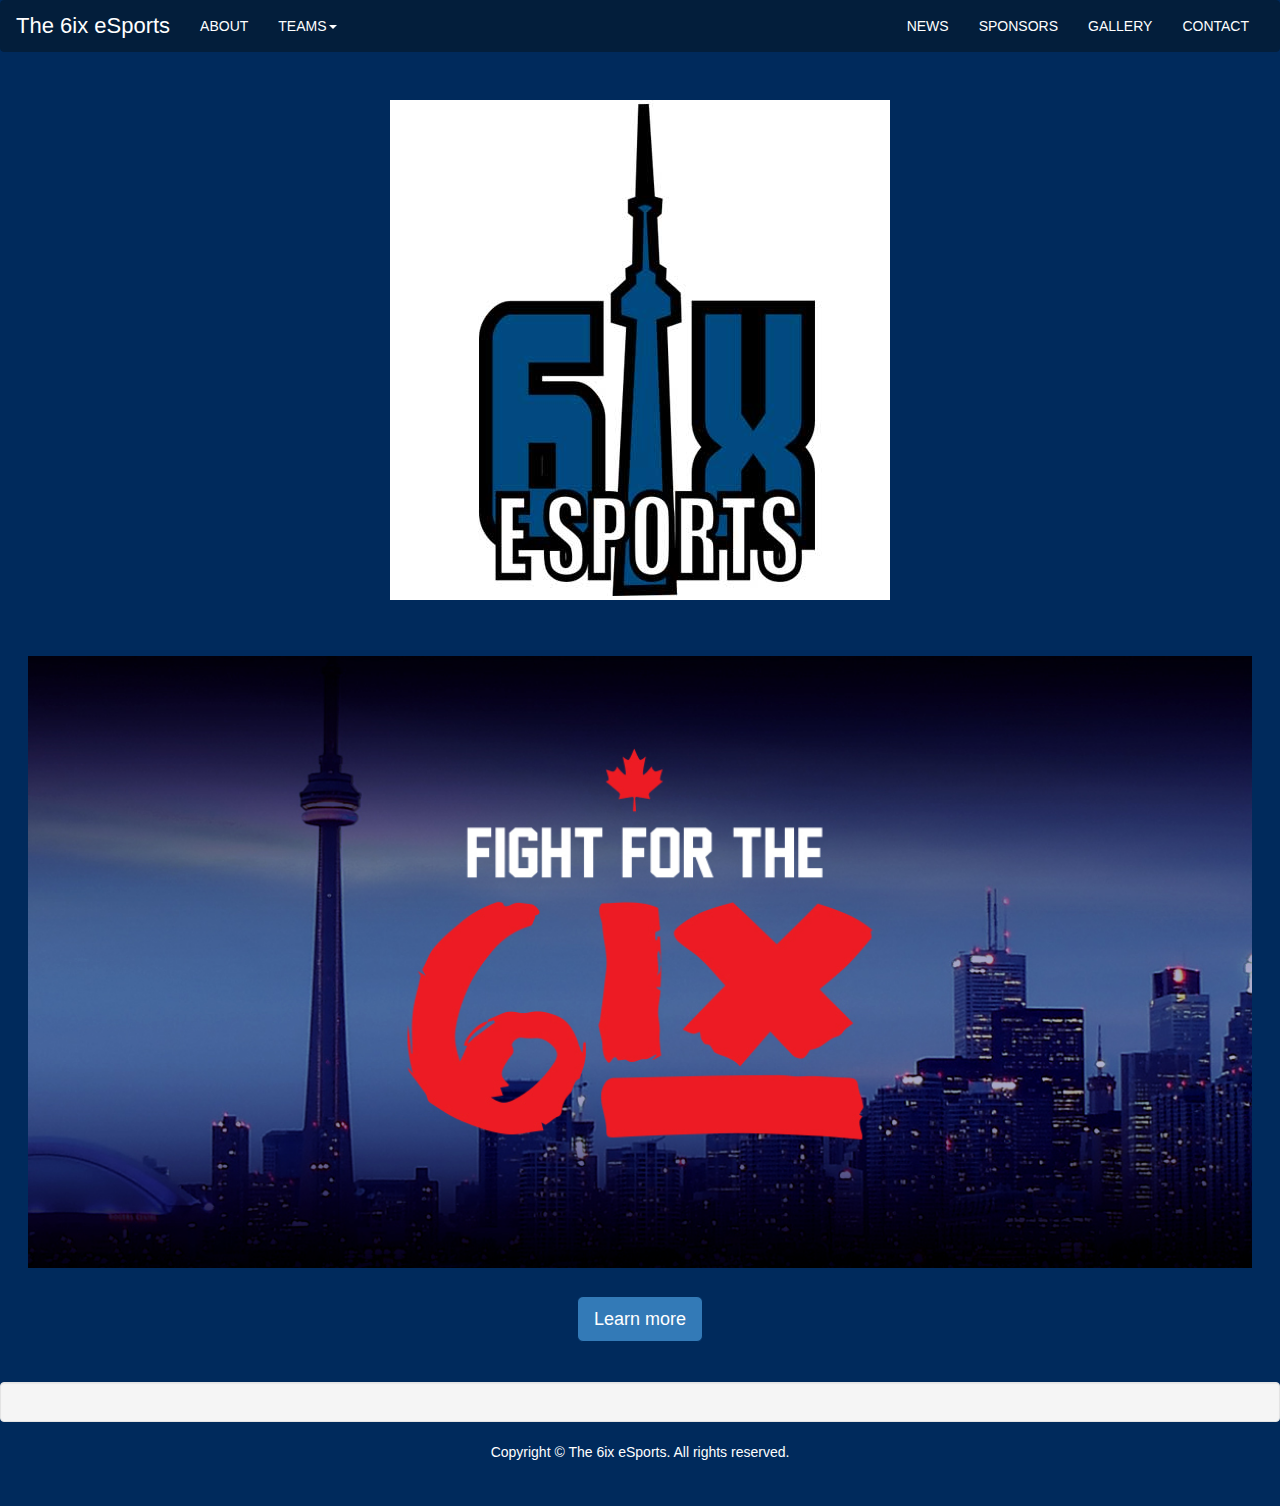
<file: index.html>
<!DOCTYPE html>
<html lang="en">
<head>
<meta charset="utf-8">
<meta http-equiv="X-UA-Compatible" content="IE=edge">
<meta name="viewport" content="width=device-width, initial-scale=1">
<title>Home-The 6ix eSports</title>

<!-- Bootstrap -->
<link rel="stylesheet" href="css/bootstrap.css">
<link rel="stylesheet" href="css/custom.css">
</head>
<body>
<nav class="navbar navbar-default">
  <div class="container-fluid"> 
    <!-- Brand and toggle get grouped for better mobile display -->
    <div class="navbar-header">
      <button type="button" class="navbar-toggle collapsed" data-toggle="collapse" data-target="#bs-example-navbar-collapse-1" aria-expanded="false"> <span class="sr-only">Toggle navigation</span> <span class="icon-bar"></span> <span class="icon-bar"></span> <span class="icon-bar"></span> </button>
      <a class="navbar-brand" href="index.html">The 6ix eSports</a> </div>
    
    <!-- Collect the nav links, forms, and other content for toggling -->
    <div class="collapse navbar-collapse" id="bs-example-navbar-collapse-1">
      <ul class="nav navbar-nav">
        <li><a href="about.html">About <span class="sr-only">(current)</span></a> </li>
        <li class="dropdown"><a class="dropdown-toggle" data-toggle="dropdown" href="teams.html">Teams<span class="caret"></span></a>
		<ul class="dropdown-menu">	
          <li><a href="leagueoflegendsteam.html">League of Legends</a></li>
          <li><a href="overwatchteam.html">Overwatch</a></li>
          <li><a href="dota2team.html">Dota 2</a></li>
        </ul>
      	</li>
      </ul>
      <ul class="nav navbar-nav navbar-right">
		<li><a href="news.html">News</a> </li>
        <li><a href="sponsors.html">Sponsors</a> </li>
		<li><a href="gallery.html">Gallery</a> </li>
		<li><a href="contact.html">Contact</a> </li>	
      </ul>
    </div>
    <!-- /.navbar-collapse --> 
  </div>
  <!-- /.container-fluid --> 
</nav>
<img src="images/6esports.jpg" alt="6ix logo" id="6ixlogo" class="center-block">
<img src="images/image-8a5f68d6212814266323861ff49af472.jpg" alt="fight for the 6ix" id="fight6ix" class="center-block">
<p class="text-center"><a class="btn btn-primary btn-lg" href="about.html" role="button">Learn more</a> </p>
<p>&nbsp;</p>

<!-- REFERENCES -->	
<p hidden><cite>https://smash.gg/tournament/fight-for-the-6ix-dominance-1/details</cite></p>
<p hidden><cite>http://organizedgaming.co/live-the-dream/</cite></p>
	
<div class="well"> </div>
<!-- FOOTER -->
<footer class="text-center">
  <div class="container">
    <div class="row">
      <div class="col-xs-12">
        <p>Copyright © The 6ix eSports. All rights reserved.</p>
      </div>
    </div>
  </div>
</footer>
<!-- / FOOTER --> 
<!-- jQuery (necessary for Bootstrap's JavaScript plugins) --> 
<script src="js/jquery-1.11.3.min.js"></script> 
<!-- Include all compiled plugins (below), or include individual files as needed --> 
<script src="js/bootstrap.js"></script>
</body>
</html>
</file>
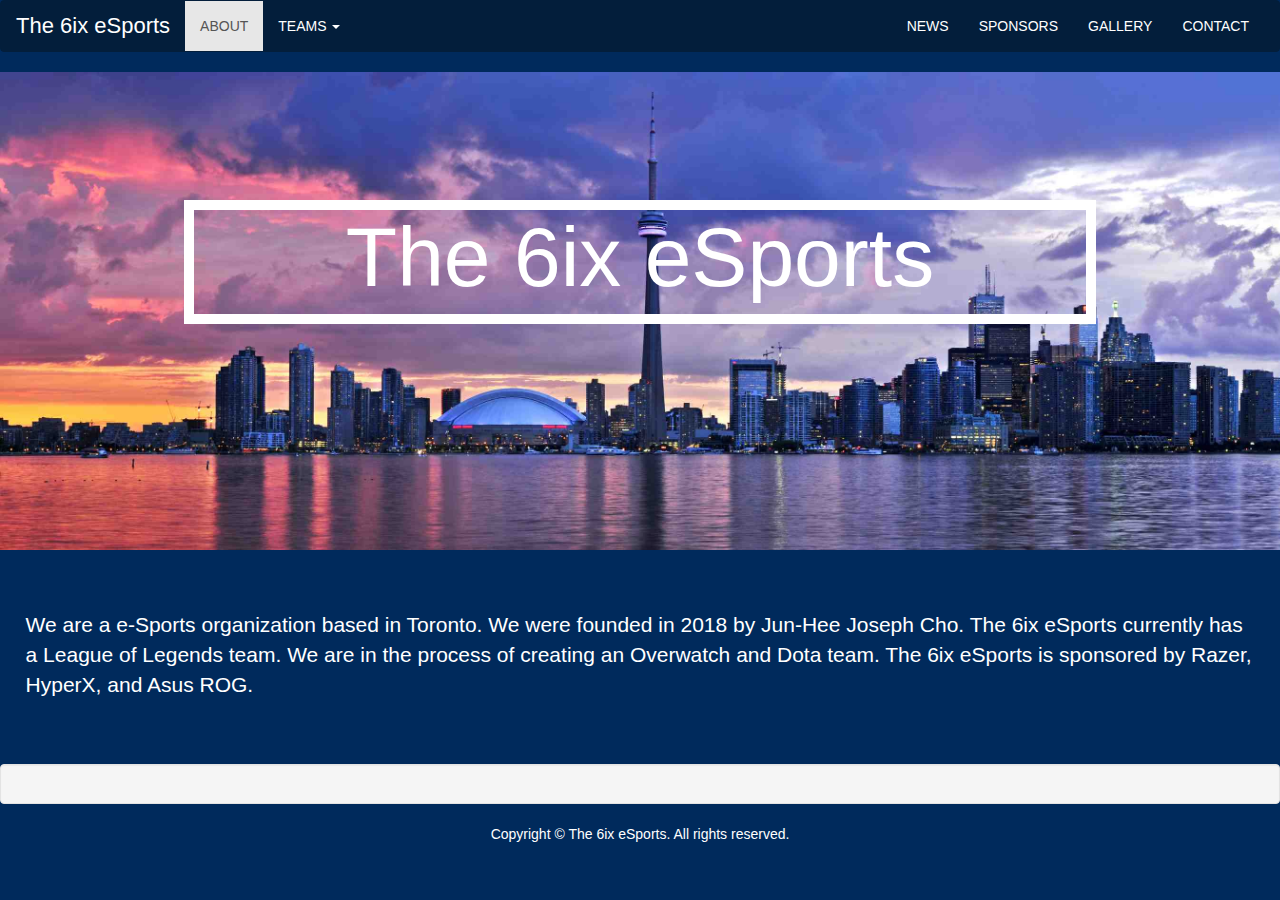
<file: about.html>
<!DOCTYPE html>
<html lang="en">

<head>
  <meta charset="utf-8">
  <meta http-equiv="X-UA-Compatible" content="IE=edge">
  <meta name="viewport" content="width=device-width, initial-scale=1">
  <title id="abouttitle">About-The 6ix Esports</title>

  <!-- Bootstrap -->
  <link rel="stylesheet" href="css/bootstrap.css">
  <link rel="stylesheet" href="css/custom.css">
  <!-- HTML5 shim and Respond.js for IE8 support of HTML5 elements and media queries -->
  <!-- WARNING: Respond.js doesn't work if you view the page via file:// -->
  <!--[if lt IE 9]>
      <script src="https://oss.maxcdn.com/html5shiv/3.7.2/html5shiv.min.js"></script>
      <script src="https://oss.maxcdn.com/respond/1.4.2/respond.min.js"></script>
    <![endif]-->
</head>

<body>
  <nav class="navbar navbar-default">
    <div class="container-fluid">
      <!-- Brand and toggle get grouped for better mobile display -->
      <div class="navbar-header">
        <button type="button" class="navbar-toggle collapsed" data-toggle="collapse" data-target="#bs-example-navbar-collapse-1"
          aria-expanded="false">
          <span class="sr-only">Toggle navigation</span>
          <span class="icon-bar"></span>
          <span class="icon-bar"></span>
          <span class="icon-bar"></span>
        </button>
        <a class="navbar-brand" href="index.html">The 6ix eSports</a>
      </div>

      <!-- Collect the nav links, forms, and other content for toggling -->
      <div class="collapse navbar-collapse" id="bs-example-navbar-collapse-1">
        <ul class="nav navbar-nav">
          <li class="active">
            <a href="about.html">About
              <span class="sr-only">(current)</span>
            </a>
          </li>
          <li class="dropdown">
            <a class="dropdown-toggle" data-toggle="dropdown" href="teams.html">Teams
              <span class="caret"></span>
            </a>
            <ul class="dropdown-menu">
              <li>
                <a href="leagueoflegendsteam.html">League of Legends</a>
              </li>
              <li>
                <a href="overwatchteam.html">Overwatch</a>
              </li>
              <li>
                <a href="dota2team.html">Dota 2</a>
              </li>
            </ul>
          </li>
        </ul>
        <ul class="nav navbar-nav navbar-right">
          <li>
            <a href="news.html">News</a>
          </li>
          <li>
            <a href="sponsors.html">Sponsors</a>
          </li>
          <li>
            <a href="gallery.html">Gallery</a>
          </li>
          <li>
            <a href="contact.html">Contact</a>
          </li>
        </ul>
      </div>
      <!-- /.navbar-collapse -->
    </div>
    <!-- /.container-fluid -->
  </nav>

  <!-- HEADER -->
  <header id="aboutheader">
    <div class="jumbotron">
      <div class="container">
        <div class="row">
          <div class="col-xs-12" style="border:10px; border-style:solid; color: white; padding: 10px 10px 0px 10px;">
            <h1 class="text-center">The 6ix eSports</h1>
          </div>
        </div>
      </div>
    </div>
  </header>
  <!-- / HEADER -->
  <!--  SECTION-1 -->
  <section>
    <p class="infotxt">
      <br> We are a e-Sports organization based in Toronto. We were founded in 2018 by Jun-Hee Joseph Cho. The 6ix eSports currently
      has a League of Legends team. We are in the process of creating an Overwatch and Dota team. The 6ix eSports is sponsored
      by Razer, HyperX, and Asus ROG.</p>
  </section>
  <div class="well"> </div>

  <!-- REFERENCES -->
  <p hidden>
    <cite>https://commons.wikimedia.org/wiki/File:Toronto_Ontario.jpg</cite>
  </p>

  <!-- FOOTER -->
  <footer class="text-center">
    <div class="container">
      <div class="row">
        <div class="col-xs-12">
          <p>Copyright © The 6ix eSports. All rights reserved.</p>
        </div>
      </div>
    </div>
  </footer>
  <!-- / FOOTER -->
  <!-- jQuery (necessary for Bootstrap's JavaScript plugins) -->
  <script src="js/jquery-1.11.3.min.js"></script>
  <!-- Include all compiled plugins (below), or include individual files as needed -->
  <script src="js/bootstrap.js"></script>
</body>

</html>
</file>
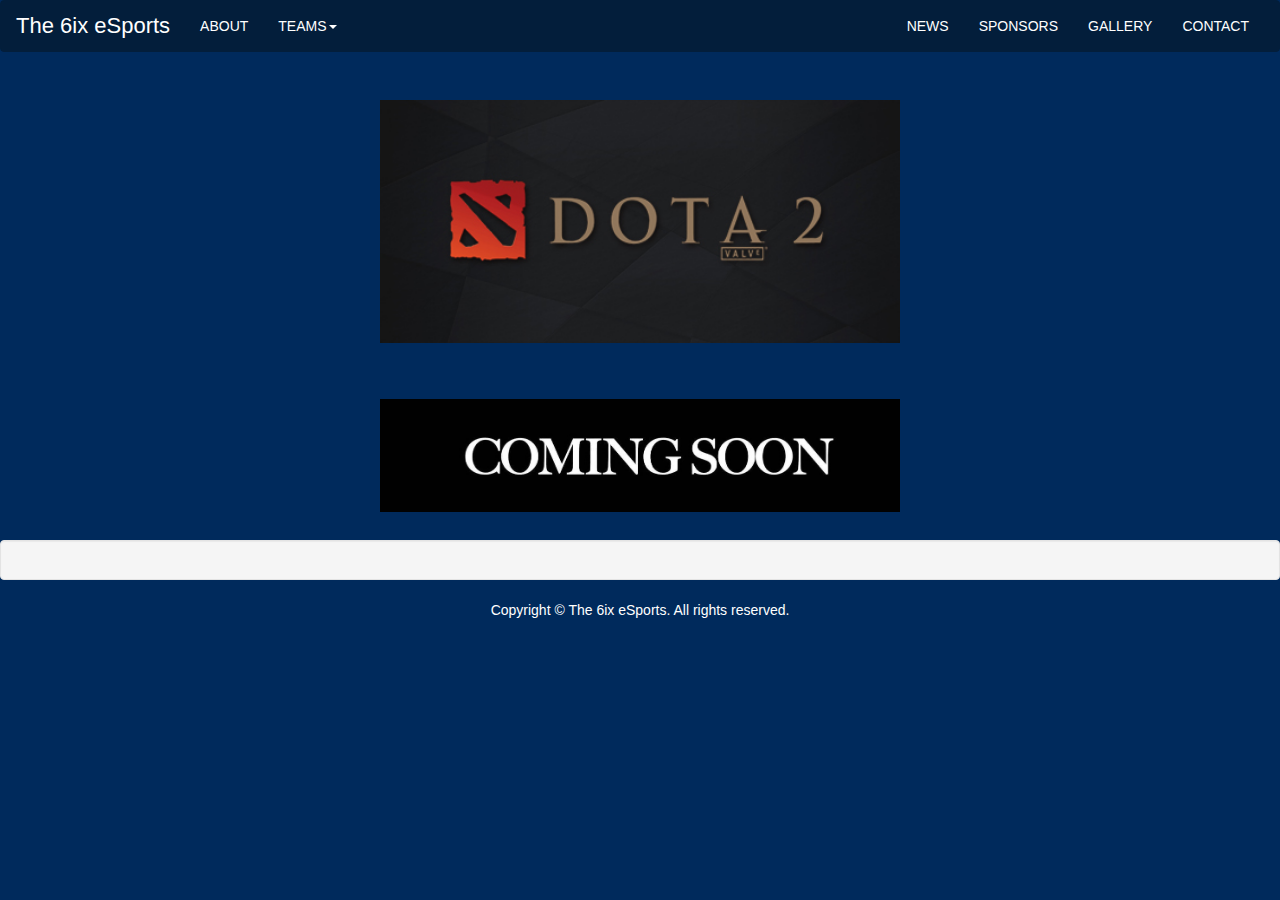
<file: dota2team.html>
<!DOCTYPE html>
<html lang="en">
<head>
<meta charset="utf-8">
<meta http-equiv="X-UA-Compatible" content="IE=edge">
<meta name="viewport" content="width=device-width, initial-scale=1">
<title>Teams-The 6ix Esports</title>
<link rel="stylesheet" href="css/bootstrap.css">
<link rel="stylesheet" href="css/custom.css">
</head>

<body>

<nav class="navbar navbar-default">
  <div class="container-fluid"> 
    <!-- Brand and toggle get grouped for better mobile display -->
    <div class="navbar-header">
      <button type="button" class="navbar-toggle collapsed" data-toggle="collapse" data-target="#bs-example-navbar-collapse-1" aria-expanded="false"> <span class="sr-only">Toggle navigation</span> <span class="icon-bar"></span> <span class="icon-bar"></span> <span class="icon-bar"></span> </button>
      <a class="navbar-brand" href="index.html">The 6ix eSports</a> </div>
    
    <!-- Collect the nav links, forms, and other content for toggling -->
    <div class="collapse navbar-collapse" id="bs-example-navbar-collapse-1">
      <ul class="nav navbar-nav">
        <li><a href="about.html">About <span class="sr-only">(current)</span></a> </li>
		<li class="dropdown"><a class="dropdown-toggle" data-toggle="dropdown" href="teams.html">Teams<span class="caret"></span></a>
		<ul class="dropdown-menu">
          <li><a href="leagueoflegendsteam.html">League of Legends</a></li>
          <li><a href="overwatchteam.html">Overwatch</a></li>
          <li class="active"><a href="dota2team.html">Dota 2</a></li>
        </ul>
      </li>	
      </ul>
      <ul class="nav navbar-nav navbar-right">
		<li><a href="news.html">News</a> </li>
        <li><a href="sponsors.html">Sponsors</a> </li>
		<li><a href="gallery.html">Gallery</a> </li>
		<li><a href="contact.html">Contact</a> </li>	
      </ul>
    </div>
    <!-- /.navbar-collapse --> 
  </div>
  <!-- /.container-fluid --> 
</nav>
<!--CONTENT -->
	
<section>
<img src="images/Dota_2.png" class="center-block" alt="Dota 2 Logo" id="dota2logo">	
<img src="images/maxresdefault.jpg" class="center-block teamstatus" alt="Coming Soon">
</section>
	
<div class="well"> </div>

<!-- REFERENCES -->	
<p hidden><cite>https://playoverwatch.com/en-us/</cite></p>
<p hidden><cite>https://dota2.gamepedia.com/File:Dota_2.png</cite></p>
	
<!-- FOOTER -->
<footer class="text-center">
  <div class="container">
    <div class="row">
      <div class="col-xs-12">
        <p>Copyright © The 6ix eSports. All rights reserved.</p>
      </div>
    </div>
  </div>
</footer>
<!-- / FOOTER --> 
<!-- jQuery (necessary for Bootstrap's JavaScript plugins) --> 
<script src="js/jquery-1.11.3.min.js"></script> 
<!-- Include all compiled plugins (below), or include individual files as needed --> 
<script src="js/bootstrap.js"></script>
</body>
</html>
</file>
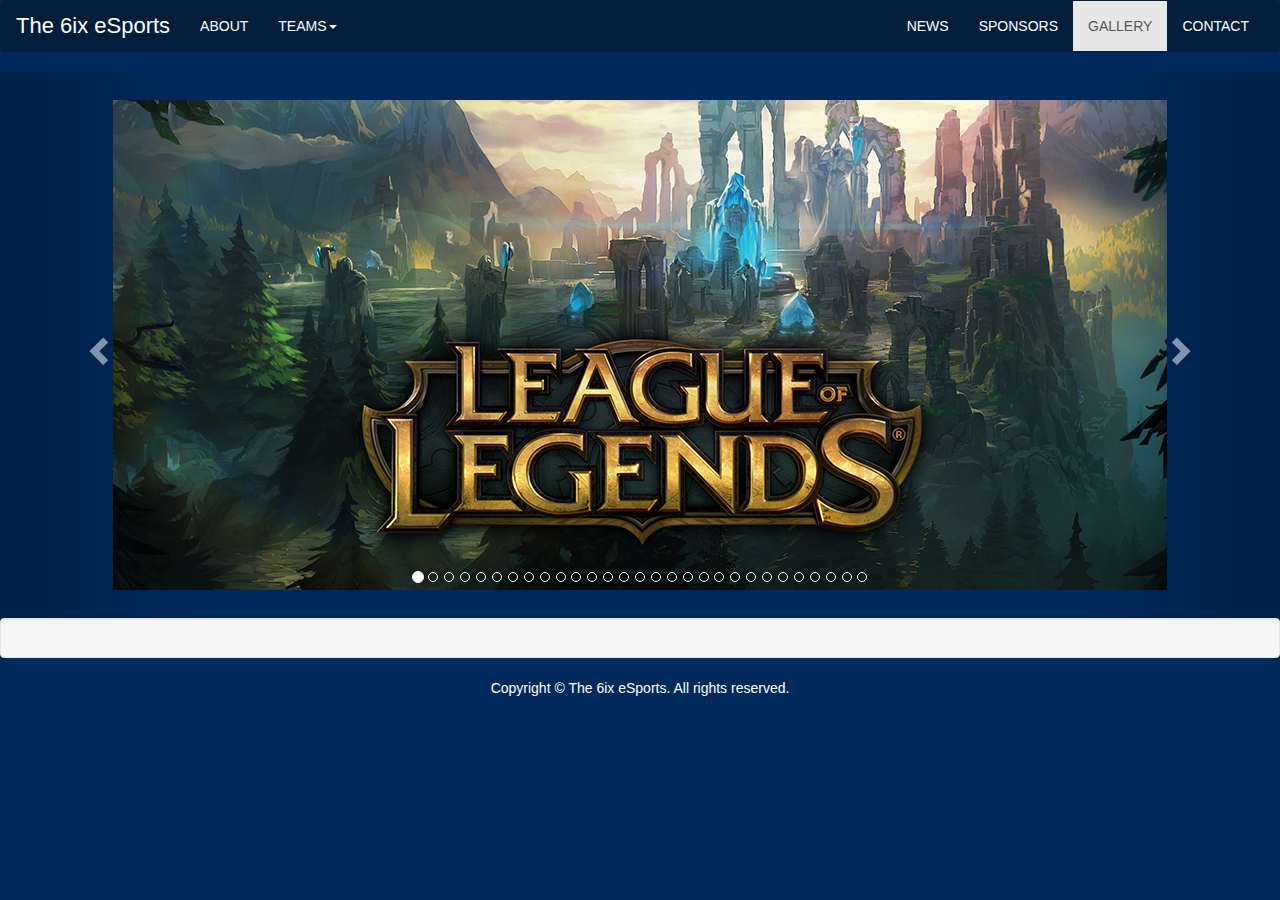
<file: gallery.html>
<!DOCTYPE html>
<html lang="en">
<head>
<meta charset="utf-8">
<meta http-equiv="X-UA-Compatible" content="IE=edge">
<meta name="viewport" content="width=device-width, initial-scale=1">
<title>Gallery-The 6ix Esports</title>
<link rel="stylesheet" href="css/bootstrap.css">
<link rel="stylesheet" href="css/custom.css">
</head>
<body>
<nav class="navbar navbar-default">
  <div class="container-fluid"> 
    <!-- Brand and toggle get grouped for better mobile display -->
    <div class="navbar-header">
      <button type="button" class="navbar-toggle collapsed" data-toggle="collapse" data-target="#bs-example-navbar-collapse-1" aria-expanded="false"> <span class="sr-only">Toggle navigation</span> <span class="icon-bar"></span> <span class="icon-bar"></span> <span class="icon-bar"></span> </button>
      <a class="navbar-brand" href="index.html">The 6ix eSports</a> </div>
    
    <!-- Collect the nav links, forms, and other content for toggling -->
    <div class="collapse navbar-collapse" id="bs-example-navbar-collapse-1">
      <ul class="nav navbar-nav">
        <li><a href="about.html">About <span class="sr-only">(current)</span></a> </li>
        <li class="dropdown"><a class="dropdown-toggle" data-toggle="dropdown" href="teams.html">Teams<span class="caret"></span></a>
		<ul class="dropdown-menu">	
          <li><a href="leagueoflegendsteam.html">League of Legends</a></li>
          <li><a href="overwatchteam.html">Overwatch</a></li>
          <li><a href="dota2team.html">Dota 2</a></li>
        </ul>
      	</li>
      </ul>
      <ul class="nav navbar-nav navbar-right">
		<li><a href="news.html">News</a> </li>
        <li><a href="sponsors.html">Sponsors</a> </li>
		<li class="active"><a href="gallery.html">Gallery</a> </li>
		<li><a href="contact.html">Contact</a> </li>	
      </ul>
    </div>
    <!-- /.navbar-collapse --> 
  </div>
  <!-- /.container-fluid --> 
</nav>

<!--CONTENT -->
<div id="GalleryCarousel" class="carousel slide" data-ride="carousel">
  <ol class="carousel-indicators">
    <li data-target="#GalleryCarousel" data-slide-to="0" class="active"></li>
    <li data-target="#GalleryCarousel" data-slide-to="1"></li>
    <li data-target="#GalleryCarousel" data-slide-to="2"></li>
	<li data-target="#GalleryCarousel" data-slide-to="3"></li>
	<li data-target="#GalleryCarousel" data-slide-to="4"></li>
	<li data-target="#GalleryCarousel" data-slide-to="5"></li>
	<li data-target="#GalleryCarousel" data-slide-to="6"></li>
	<li data-target="#GalleryCarousel" data-slide-to="7"></li>
	<li data-target="#GalleryCarousel" data-slide-to="8"></li>
	<li data-target="#GalleryCarousel" data-slide-to="9"></li>
	<li data-target="#GalleryCarousel" data-slide-to="10"></li>
	<li data-target="#GalleryCarousel" data-slide-to="11"></li>
	<li data-target="#GalleryCarousel" data-slide-to="12"></li>
	<li data-target="#GalleryCarousel" data-slide-to="13"></li>
	<li data-target="#GalleryCarousel" data-slide-to="14"></li>
	<li data-target="#GalleryCarousel" data-slide-to="15"></li>
	<li data-target="#GalleryCarousel" data-slide-to="16"></li>
	<li data-target="#GalleryCarousel" data-slide-to="17"></li>  
	<li data-target="#GalleryCarousel" data-slide-to="18"></li>  
	<li data-target="#GalleryCarousel" data-slide-to="19"></li>
	<li data-target="#GalleryCarousel" data-slide-to="20"></li>
	<li data-target="#GalleryCarousel" data-slide-to="21"></li>
	<li data-target="#GalleryCarousel" data-slide-to="22"></li>  
	<li data-target="#GalleryCarousel" data-slide-to="23"></li>
	<li data-target="#GalleryCarousel" data-slide-to="24"></li>
	<li data-target="#GalleryCarousel" data-slide-to="25"></li>
	<li data-target="#GalleryCarousel" data-slide-to="26"></li>
	<li data-target="#GalleryCarousel" data-slide-to="27"></li>
	<li data-target="#GalleryCarousel" data-slide-to="28"></li>
  </ol>
<div class="carousel-inner">
    <div class="item active">
      <img src="images/background-1002091.jpg" alt="League of Legends">
    </div>
    <div class="item">
      <img src="images/league-of-legends-world-championships.jpg" alt="World Championships">
    </div>
    <div class="item">
      <img src="images/the-na-lcs-spring-split-2017.jpg" alt="NA LCS">
    </div>
	<div class="item">
      <img src="images/worlds-2015-finals-1920x1080.jpg" alt="World Finals">
    </div>
	<div class="item">
      <img src="images/5cd3b3c4-db95-410a-9662-b10d0f4730ed.jpg" alt="Faker 1">
    </div>
	<div class="item">
      <img src="images/20e67b9c68704675d4dca46edbf08a70.jpg" alt="Peanut 1">
    </div>
	<div class="item">
      <img src="images/45feb08c-1b4b-4203-9da4-4c20b689e453.jpg" alt="Faker 2">
    </div>
	<div class="item">
      <img src="images/1937658e99819a6997a50ae526fe3a75.jpg" alt="Khan 1">
    </div>
	<div class="item">
      <img src="images/87670395-1267-493e-b623-6b4345d1aec8.jpg" alt="Khan 2">
    </div>
	<div class="item">
      <img src="images/34620595595_b4c90a2e22_b.jpg" alt="Faker 3">
    </div>
	<div class="item">
      <img src="images/34767759336_4ab827b8da_b-1024x680.jpg" alt="Faker 4">
    </div>
	<div class="item">
      <img src="images/37985204401_a86b637de9_z-600x338_QHEX.jpg" alt="Faker and kk0ma">
    </div>
	<div class="item">
      <img src="images/angryfaker.jpg" alt="Faker 5">
    </div>
	<div class="item">
      <img src="images/cropped_peanut.jpg" alt="Peanut 2">
    </div>
	<div class="item">
      <img src="images/e29b4f75819cb6539dd4d2ac917a8f2c.jpg" alt="Faker 6">
    </div>
	<div class="item">
      <img src="images/skt-peanut-and-faker-win-league-of-legends-msi-2017.jpg.jpg" alt="Faker and Peanut">
    </div>
	<div class="item">
      <img src="images/DPz5sX3VoAAi70j.jpg" alt="kkOma 1">
    </div>
	<div class="item">
      <img src="images/i.jpg" alt="Khan 3">
    </div>
	<div class="item">
      <img src="images/i1486218224773360.jpeg" alt="Teddy 1">
    </div>
	<div class="item">
      <img src="images/i1488185181208847.jpeg" alt="Teddy 2">
    </div>
	<div class="item">
      <img src="images/i1490273653574902.jpeg" alt="Teddy 3">
    </div>
	<div class="item">
      <img src="images/i1516464636158131.jpeg" alt="Teddy 4">
    </div>
	<div class="item">
      <img src="images/mata (2).png" alt="Mata 4">
    </div>
	<div class="item">
      <img src="images/Mata.png" alt="Mata 5">
    </div>
	<div class="item">
      <img src="images/maxresdefault (1).jpg" alt="kk0ma 2">
    </div>
	<div class="item">
      <img src="images/maxresdefault (2).jpg" alt="Mata 6">
    </div>
	<div class="item">
      <img src="images/peanut.jpg" alt="Peanut 3">
    </div>
	<div class="item">
      <img src="images/skt-peanut-at-the-league-of-legends-msi-2017.jpg.jpg" alt="Peanut 4">
    </div>
	<div class="item">
      <img src="images/sparkles-graphics-set-e9Ec4S-clipart-66-1280x720.jpg" alt="kk0ma 3">
    </div>
  </div>
<a class="left carousel-control" href="#GalleryCarousel" data-slide="prev">
      <span class="glyphicon glyphicon-chevron-left"></span>
      <span class="sr-only">Previous</span>
    </a>
    <a class="right carousel-control" href="#GalleryCarousel" data-slide="next">
      <span class="glyphicon glyphicon-chevron-right"></span>
      <span class="sr-only">Next</span>
    </a>
 </div>		
<div class="well"> </div>

<!-- REFERENCES -->	
	<p hidden><cite>http://www.espn.co.uk/esports/story/_/id/20770619/league-legends-longzhus-gamble-khan-paying-spades</cite></p>
	<p hidden><cite>https://www.pinterest.com/pin/746119863238288714/</cite></p>
	<p hidden><cite>https://dotesports.com/league-of-legends/news/khan-lck-ban-19199</cite></p>
	<p hidden><cite>https://slingshotesports.com/2017/07/19/faker-make-league-legends-fun/</cite></p>
	<p hidden><cite>http://slingshotesports.com/2017/10/26/faker-parents-allowance/</cite></p>
	<p hidden><cite>https://br.lolesports.com/noticias/crown-faker-e-o-duelo-pelo-trono</cite></p>
	<p hidden><cite>http://www.eclypsia.com/fr/lol/actualites/lol-stream-de-faker-sur-twitch-19694</cite></p>
	<p hidden><cite>http://ftw.usatoday.com/2016/11/lol-faker-esports-league-of-legends-riot</cite></p>
	<p hidden><cite>https://br.lolesports.com/noticias/crown-faker-e-o-duelo-pelo-trono</cite></p>
	<p hidden><cite>https://www.lolesports.com/en_US/articles/under-pressure-inside-kkomas-mental-palace</cite></p>
	<p hidden><cite>https://www.google.ca/imgres?imgurl=https%3A%2F%2Fi.ytimg.com%2Fvi%2F31JqTKaAvpo%2Fmaxresdefault.jpg&imgrefurl=https%3A%2F%2Fwww.youtube.com%2Fwatch%3Fv%3D31JqTKaAvpo&docid=vxZ0Wmef0wV-1M&tbnid=sSNINVIZCZGjnM%3A&vet=10ahUKEwiN_vSr8rzZAhVWyYMKHSeOAigQMwhEKAQwBA..i&w=1920&h=1080&bih=855&biw=1440&q=mata%20lol&ved=0ahUKEwiN_vSr8rzZAhVWyYMKHSeOAigQMwhEKAQwBA&iact=mrc&uact=8</cite></p>
	<p hidden><cite>https://www.gfinity.net/news/details/thorin-s-top-20-league-players-of-all-time-10-1</cite></p>
	<p hidden><cite>https://lol-eloboosting.com/blog/article/111-2016-msi-knockout-stage-skt-faker-vs-rng-mata.html</cite></p>
	<p hidden><cite>https://www.redbull.com/gb-en/peanut-mvp-mid-season-invitational-red-bull-esports</cite></p>
	<p hidden><cite>http://lol.esportsmatrix.com/en-US/News/Detail?id=5022</cite></p>
	<p hidden><cite>https://www.thescoreesports.com/news/11928</cite></p>
	<p hidden><cite>https://www.pinterest.co.uk/pin/217158013261911294/</cite></p>
	<p hidden><cite>https://www.invenglobal.com/lol/articles/3274/kkoma-on-msf-just-from-seeing-the-games-today-its-pretty-obvious-that-they-are-very-talented</cite></p>
	<p hidden><cite>http://mycnb.uol.com.br/noticias/6163-skt1-renova-com-faker-mais-tres-e-promove-kkoma</cite></p>
	<p hidden><cite>https://www.invenglobal.com/articles/990/jag-teddy-i-want-to-beat-kt-rolster</cite></p>
	<p hidden><cite>https://www.invenglobal.com/articles/1398/jag-teddy-i-will-give-my-best-effort-to-get-out-of-relegation</cite></p>
	<p hidden><cite>https://www.invenglobal.com/articles/1178/interview-with-jags-super-rookie-jinsung-teddy-park</cite></p>
	<p hidden><cite>https://www.invenglobal.com/articles/4032/jag-teddy-on-scoring-over-1400-cs-i-didnt-even-realize-it-until-justice-told-me</cite></p>
	<p hidden><cite>https://www.redbull.com/au-en/na-lcs-spring-split-2017-esports-results</cite></p>
	<p hidden><cite>https://www.lolesports.com/en_US/articles/attending-worlds-2015-finals-berlin</cite></p>
	<p hidden><cite>http://comicbook.com/gaming/2017/06/11/check-out-this-league-of-legends-themed-pokemon-game-/</cite></p>
	<p hidden><cite>https://www.redbull.com/my-en/league-of-legends-world-championships-preview-2016-14-09</cite></p>
	
<!-- FOOTER -->
<footer class="text-center">
  <div class="container gallerycnt">
    <div class="row">
      <div class="col-xs-12">
        <p>Copyright © The 6ix eSports. All rights reserved.</p>
      </div>
    </div>
  </div>
</footer>
<!-- / FOOTER --> 
<!-- jQuery (necessary for Bootstrap's JavaScript plugins) --> 
<script src="js/jquery-1.11.3.min.js"></script> 
<!-- Include all compiled plugins (below), or include individual files as needed --> 
<script src="js/bootstrap.js"></script>
</body>
</html>
</file>
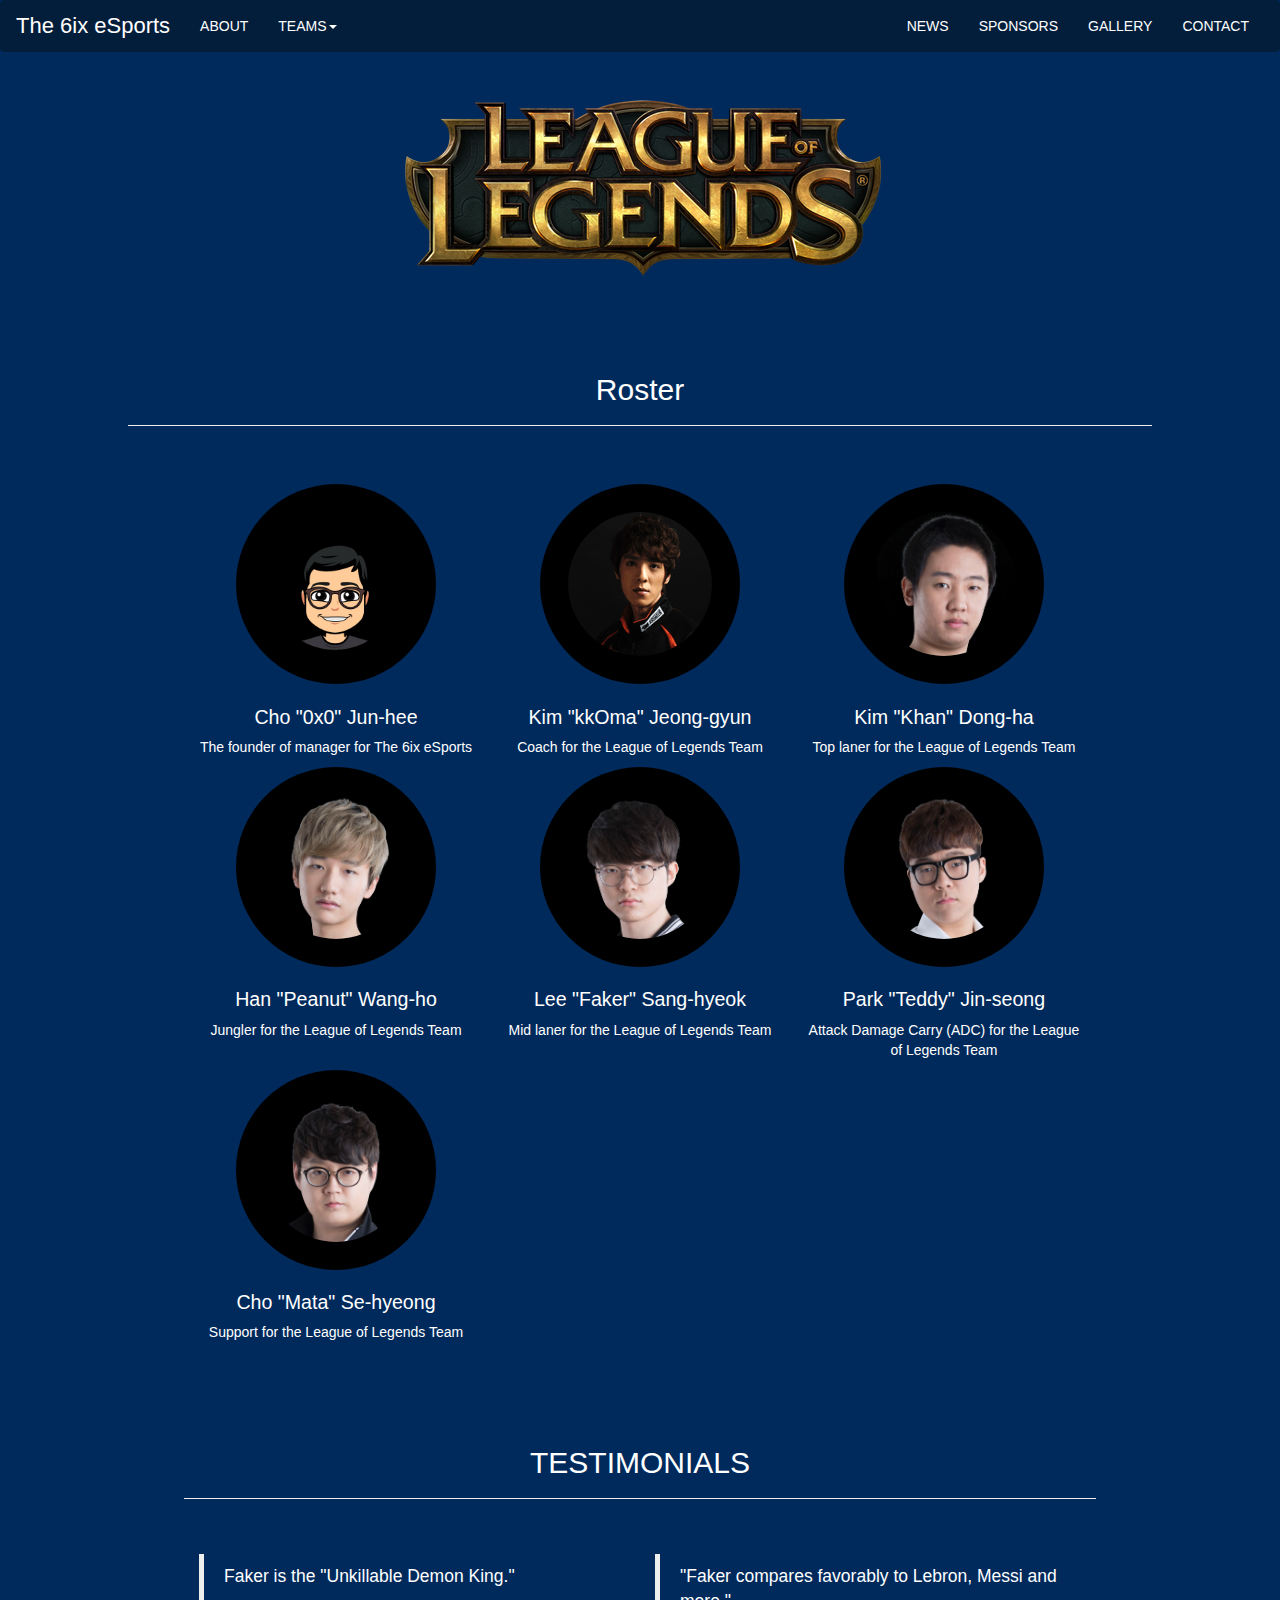
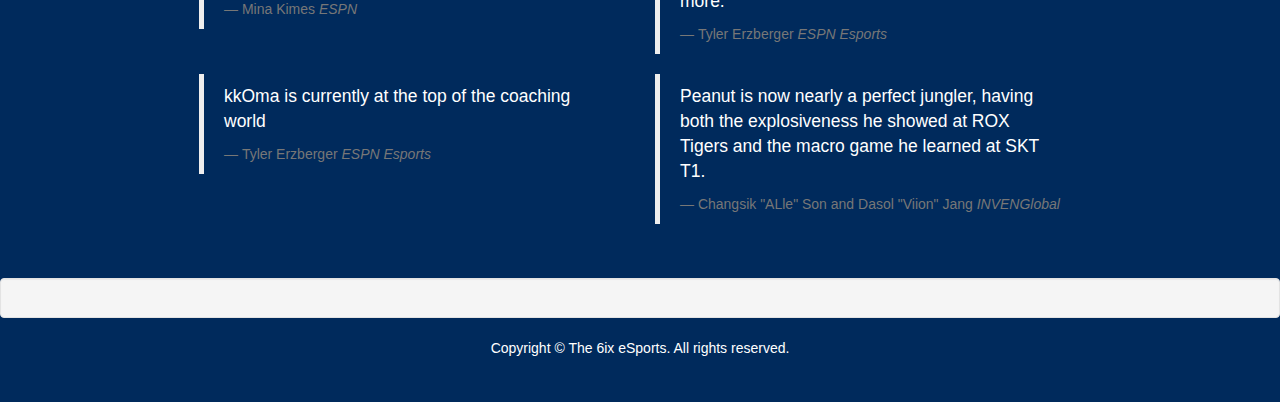
<file: leagueoflegendsteam.html>
<!DOCTYPE html>
<html lang="en">
<head>
<meta charset="utf-8">
<meta http-equiv="X-UA-Compatible" content="IE=edge">
<meta name="viewport" content="width=device-width, initial-scale=1">
<title>Teams-The 6ix Esports</title>
<link rel="stylesheet" href="css/bootstrap.css">
<link rel="stylesheet" href="css/custom.css">
</head>

<body>

<nav class="navbar navbar-default">
  <div class="container-fluid"> 
    <!-- Brand and toggle get grouped for better mobile display -->
    <div class="navbar-header">
      <button type="button" class="navbar-toggle collapsed" data-toggle="collapse" data-target="#bs-example-navbar-collapse-1" aria-expanded="false"> <span class="sr-only">Toggle navigation</span> <span class="icon-bar"></span> <span class="icon-bar"></span> <span class="icon-bar"></span> </button>
      <a class="navbar-brand" href="index.html">The 6ix eSports</a> </div>
    
    <!-- Collect the nav links, forms, and other content for toggling -->
    <div class="collapse navbar-collapse" id="bs-example-navbar-collapse-1">
      <ul class="nav navbar-nav">
        <li><a href="about.html">About <span class="sr-only">(current)</span></a> </li>
		<li class="dropdown"><a class="dropdown-toggle" data-toggle="dropdown" href="teams.html">Teams<span class="caret"></span></a>
		<ul class="dropdown-menu">
          <li class="active"><a href="leagueoflegendsteam.html">League of Legends</a></li>
          <li><a href="overwatchteam.html">Overwatch</a></li>
          <li><a href="dota2team.html">Dota 2</a></li>
        </ul>
      </li>	
      </ul>
      <ul class="nav navbar-nav navbar-right">
		<li><a href="news.html">News</a> </li>
        <li><a href="sponsors.html">Sponsors</a> </li>
		<li><a href="gallery.html">Gallery</a> </li>
		<li><a href="contact.html">Contact</a> </li>	
      </ul>
    </div>
    <!-- /.navbar-collapse --> 
  </div>
  <!-- /.container-fluid --> 
</nav>
<!--CONTENT -->
	
<section>
<img src="images/League_of_Legends_logo.png" class="center-block" alt="League of Legends Logo">
  <div class="row">
    <div class="col-lg-12 page-header text-center">
      <h2>Roster</h2>
    </div>
  </div>
  <div class="container">
    <div class="row">
	  <div class="col-lg-4 col-sm-12 text-center"><img class="img-circle" alt="0x0" style="width: 200px; height: 200px;" src="images/a41da708-81e9-4ec3-9364-9d8748f7063d-561ad1d2-d160-43fa-a79c-e4618c53efb1-v1.png" data-holder-rendered="true">
		<p class="playername">Cho "0x0" Jun-hee</p>
        <p>The founder of manager for The 6ix eSports</p>
      </div>
	  <div class="col-lg-4 col-sm-12 text-center"><a href="https://lol.gamepedia.com/KkOma"><img class="img-circle" alt="140x140" id="kkOma" style="width: 200px; height: 200px;" src="images/ST_kkOma.gif" data-holder-rendered="true"></a>
        <p class="playername">Kim "kkOma" Jeong-gyun</p>
        <p>Coach for the League of Legends Team</p>
      </div>
	  <div class="col-lg-4 col-sm-12 text-center"><a href="https://lol.gamepedia.com/Khan"><img class="img-circle" alt="Khan" id="khan" style="width: 200px; height: 200px;" src="images/KZ_Khan_2018_Spring.png" data-holder-rendered="true"></a>
        <p class="playername">Kim "Khan" Dong-ha</p>
        <p>Top laner for the League of Legends Team</p>
      </div>
      <div class="col-lg-4 col-sm-12 text-center"><a href="https://lol.gamepedia.com/Peanut"><img class="img-circle" alt="Peanut"  id="peanut" style="width: 200px; height: 200px;" src="images/KZ_Peanut_2018_Spring.png" data-holder-rendered="true"></a>
        <p class="playername">Han "Peanut" Wang-ho</p>
        <p>Jungler for the League of Legends Team</p>
      </div>
      <div class="col-lg-4 col-sm-12 text-center"><a href="https://lol.gamepedia.com/Faker"><img class="img-circle" alt="Faker" id="faker" style="width: 200px; height: 200px;" src="images/SKT_Faker_2018_Spring.png" data-holder-rendered="true"></a>
        <p class="playername">Lee "Faker" Sang-hyeok</p>
        <p>Mid laner for the League of Legends Team</p>
      </div>
      <div class="col-lg-4 col-sm-12 text-center"><a href="https://lol.gamepedia.com/Teddy"><img class="img-circle" alt="Teddy" id="teddy" style="width: 200px; height: 200px;" src="images/JAG_Teddy_2018_Spring.png" data-holder-rendered="true"></a>
        <p class="playername">Park "Teddy" Jin-seong</p>
        <p>Attack Damage Carry (ADC) for the League of Legends Team</p>
      </div>
	  <div class="col-lg-4 col-sm-12 text-center"><a href="https://lol.gamepedia.com/Mata"><img class="img-circle" alt="Mata" id="mata" style="width: 200px; height: 200px;" src="images/KT_Mata_2018_Spring.png" data-holder-rendered="true"></a>
        <p class="playername">Cho "Mata" Se-hyeong</p>
        <p>Support for the League of Legends Team</p>
      </div>
    </div>
    <div class="row">
      <div class="col-lg-12 page-header text-center">
        <h2>TESTIMONIALS</h2>
      </div>
    </div>
    <div class="row">
      <div class="col-6 col-lg-6">
        <blockquote>
          <p>Faker is the "Unkillable Demon King."</p>
          <small>Mina Kimes <cite title="Source Title">ESPN</cite></small> </blockquote>
      </div>
      <div class="col-6 col-lg-6">
        <blockquote>
          <p>"Faker compares favorably to Lebron, Messi and more."</p>
          <small>Tyler Erzberger <cite title="Source Title">ESPN Esports</cite></small> </blockquote>
      </div>
      <div class="col-6 col-lg-6">
        <blockquote>
          <p>kkOma is currently at the top of the coaching world</p>
          <small>Tyler Erzberger <cite title="Source Title">ESPN Esports</cite></small> </blockquote>
      </div>
      <div class="col-6 col-lg-6">
        <blockquote>
          <p>Peanut is now nearly a perfect jungler, having both the explosiveness he showed at ROX Tigers and the macro game he learned at SKT T1.</p>
          <small>Changsik "ALle" Son and Dasol "Viion" Jang <cite title="Source Title">INVENGlobal</cite></small> </blockquote>
      </div>
    </div>
  </div>
</section>	

<!-- REFERENCES -->	
<p hidden><cite>https://en.wikipedia.org/wiki/League_of_Legends#/media/File:League_of_Legends_logo.png</cite></p>
<p hidden><cite>https://lol.gamepedia.com/KkOma</cite></p>
<p hidden><cite>https://lol.gamepedia.com/Faker</cite></p>
<p hidden><cite>https://lol.gamepedia.com/Khan</cite></p>
<p hidden><cite>https://lol.gamepedia.com/Peanut</cite></p>
<p hidden><cite>https://lol.gamepedia.com/Teddy</cite></p>
<p hidden><cite>https://lol.gamepedia.com/Mata</cite></p>
	
<div class="well"> </div>
<!-- FOOTER -->
<footer class="text-center">
  <div class="container">
    <div class="row">
      <div class="col-xs-12">
        <p>Copyright © The 6ix eSports. All rights reserved.</p>
      </div>
    </div>
  </div>
</footer>
<!-- / FOOTER --> 
<!-- jQuery (necessary for Bootstrap's JavaScript plugins) --> 
<script src="js/jquery-1.11.3.min.js"></script> 
<!-- Include all compiled plugins (below), or include individual files as needed --> 
<script src="js/bootstrap.js"></script>
</body>
</html>
</file>
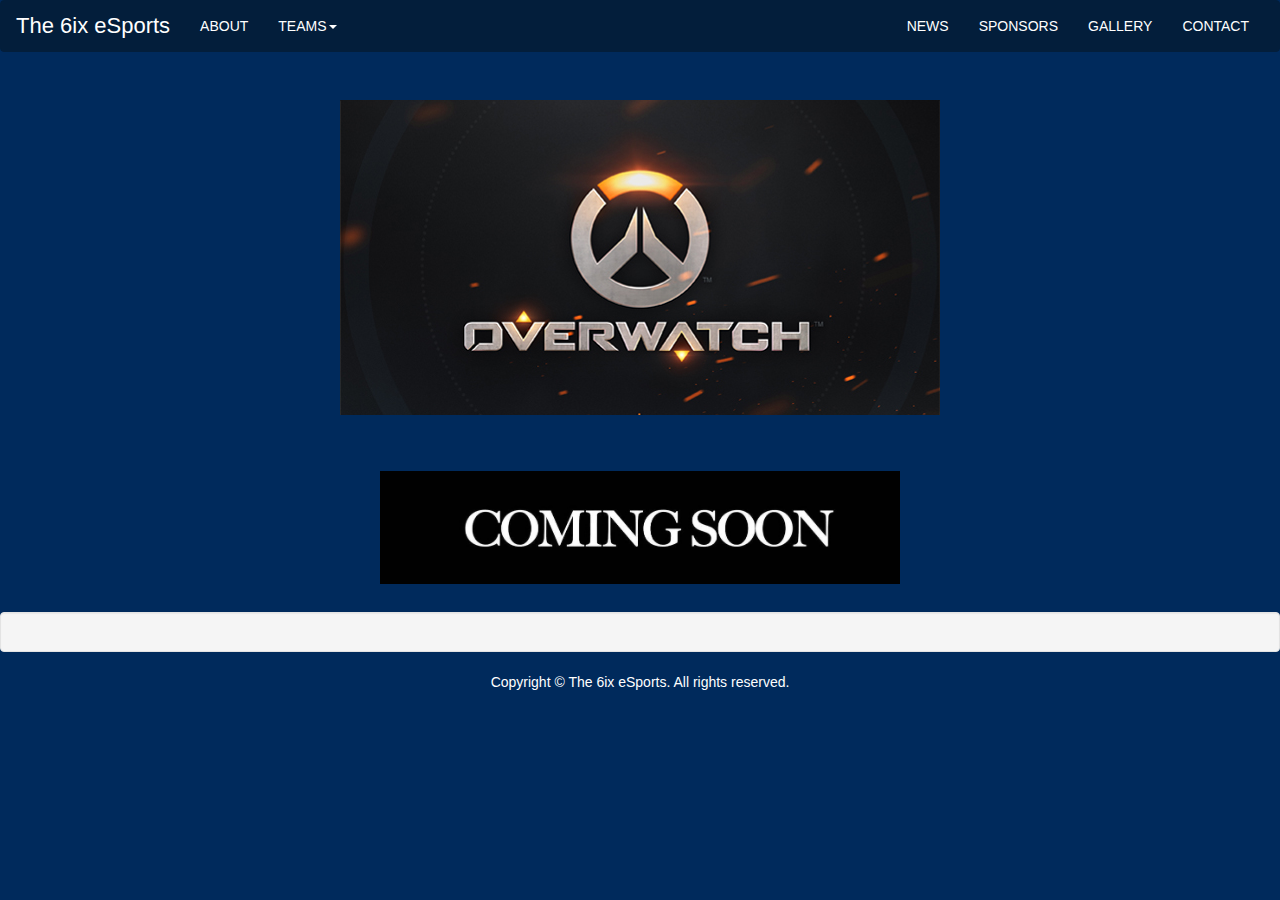
<file: overwatchteam.html>
<!DOCTYPE html>
<html lang="en">
<head>
<meta charset="utf-8">
<meta http-equiv="X-UA-Compatible" content="IE=edge">
<meta name="viewport" content="width=device-width, initial-scale=1">
<title>Teams-The 6ix Esports</title>
<link rel="stylesheet" href="css/bootstrap.css">
<link rel="stylesheet" href="css/custom.css">
</head>

<body>

<nav class="navbar navbar-default">
  <div class="container-fluid"> 
    <!-- Brand and toggle get grouped for better mobile display -->
    <div class="navbar-header">
      <button type="button" class="navbar-toggle collapsed" data-toggle="collapse" data-target="#bs-example-navbar-collapse-1" aria-expanded="false"> <span class="sr-only">Toggle navigation</span> <span class="icon-bar"></span> <span class="icon-bar"></span> <span class="icon-bar"></span> </button>
      <a class="navbar-brand" href="index.html">The 6ix eSports</a> </div>
    
    <!-- Collect the nav links, forms, and other content for toggling -->
    <div class="collapse navbar-collapse" id="bs-example-navbar-collapse-1">
      <ul class="nav navbar-nav">
        <li><a href="about.html">About <span class="sr-only">(current)</span></a> </li>
		<li class="dropdown"><a class="dropdown-toggle" data-toggle="dropdown" href="teams.html">Teams<span class="caret"></span></a>
		<ul class="dropdown-menu">
          <li><a href="leagueoflegendsteam.html">League of Legends</a></li>
          <li class="active"><a href="overwatchteam.html">Overwatch</a></li>
          <li><a href="dota2team.html">Dota 2</a></li>
        </ul>
      </li>	
      </ul>
      <ul class="nav navbar-nav navbar-right">
		<li><a href="news.html">News</a> </li>
        <li><a href="sponsors.html">Sponsors</a> </li>
		<li><a href="gallery.html">Gallery</a> </li>
		<li><a href="contact.html">Contact</a> </li>	
      </ul>
    </div>
    <!-- /.navbar-collapse --> 
  </div>
  <!-- /.container-fluid --> 
</nav>
<!--CONTENT -->
	
<section>
<img src="images/overwatchlogo.jpg" class="center-block" alt="Overwatch Logo">
<img src="images/maxresdefault.jpg" class="center-block teamstatus" alt="Coming Soon">
</section>
	
<div class="well"> </div>
		
<!-- REFERENCES -->	
<p hidden><cite>https://playoverwatch.com/en-us/</cite></p>
<p hidden><cite>https://www.google.ca/search?q=coming+soon&source=lnms&tbm=isch&sa=X&ved=0ahUKEwjFseru6LzZAhWM4IMKHexpAnUQ_AUICigB&biw=1440&bih=855#imgrc=5x6HPBu6I1RZzM:</cite></p>
	
	
<!-- FOOTER -->
<footer class="text-center">
  <div class="container">
    <div class="row">
      <div class="col-xs-12">
        <p>Copyright © The 6ix eSports. All rights reserved.</p>
      </div>
    </div>
  </div>
</footer>
<!-- / FOOTER --> 
<!-- jQuery (necessary for Bootstrap's JavaScript plugins) --> 
<script src="js/jquery-1.11.3.min.js"></script> 
<!-- Include all compiled plugins (below), or include individual files as needed --> 
<script src="js/bootstrap.js"></script>
</body>
</html>
</file>
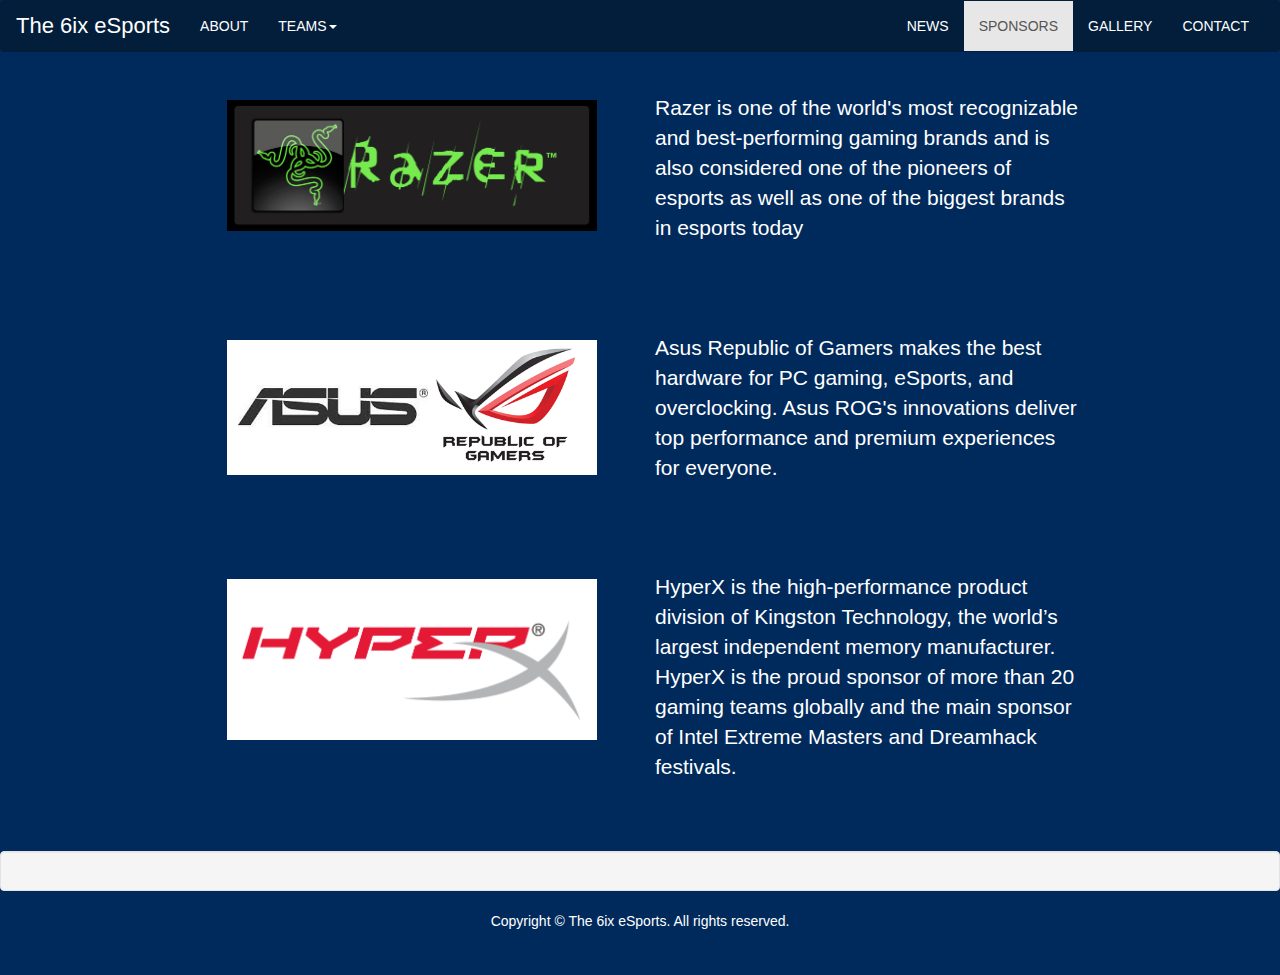
<file: sponsors.html>
<!DOCTYPE html>
<html lang="en">
<head>
<meta charset="utf-8">
<meta http-equiv="X-UA-Compatible" content="IE=edge">
<meta name="viewport" content="width=device-width, initial-scale=1">
<title>Sponsors-The 6ix Esports</title>
<link rel="stylesheet" href="css/bootstrap.css">
<link rel="stylesheet" href="css/custom.css">
</head>
<body>
<nav class="navbar navbar-default">
  <div class="container-fluid"> 
    <!-- Brand and toggle get grouped for better mobile display -->
    <div class="navbar-header">
      <button type="button" class="navbar-toggle collapsed" data-toggle="collapse" data-target="#bs-example-navbar-collapse-1" aria-expanded="false"> <span class="sr-only">Toggle navigation</span> <span class="icon-bar"></span> <span class="icon-bar"></span> <span class="icon-bar"></span> </button>
      <a class="navbar-brand" href="index.html">The 6ix eSports</a> </div>
    
    <!-- Collect the nav links, forms, and other content for toggling -->
    <div class="collapse navbar-collapse" id="bs-example-navbar-collapse-1">
      <ul class="nav navbar-nav">
        <li><a href="about.html">About <span class="sr-only">(current)</span></a> </li>
        <li class="dropdown"><a class="dropdown-toggle" data-toggle="dropdown" href="teams.html">Teams<span class="caret"></span></a>
		<ul class="dropdown-menu">	
          <li><a href="leagueoflegendsteam.html">League of Legends</a></li>
          <li><a href="overwatchteam.html">Overwatch</a></li>
          <li><a href="dota2team.html">Dota 2</a></li>
        </ul>
      	</li>
      </ul>
      <ul class="nav navbar-nav navbar-right">
		<li><a href="news.html">News</a> </li>
        <li class="active"><a href="sponsors.html">Sponsors</a> </li>
		<li><a href="gallery.html">Gallery</a> </li>
		<li><a href="contact.html">Contact</a> </li>	
      </ul>
    </div>
    <!-- /.navbar-collapse --> 
  </div>
  <!-- /.container-fluid --> 
</nav>

<!--CONTENT -->
<div class="container">
<div class="row">
	<div class="col-lg-6 md-6 sm-6 xs-12"><img src="images/razer_icon_by_yanouk34.jpg" alt="Razer Logo" class="sponsorlogo"></div>
	<div class="col-lg-6 md-6 sm-6 xs-12"><p class="sponsorinfo">Razer is one of the world's most recognizable and best-performing gaming brands and is also considered one of the pioneers of esports as well as one of the biggest brands in esports today</p></div>
</div>
<div class="row">
    <div class="col-lg-6 md-6 sm-6 xs-12"><img src="images/1508329878_ASUS sponsor.jpg" alt="Asus Logo" class="sponsorlogo"></div>
	<div class="col-lg-6 md-6 sm-6 xs-12"><p class="sponsorinfo">Asus Republic of Gamers makes the best hardware for PC gaming, eSports, and overclocking. Asus ROG's innovations deliver top performance and premium experiences for everyone.</p></div>
</div>
<div class="row">
	<div class="col-lg-6 md-6 sm-6 xs-12"><img src="images/hyperx.png" alt="HyperX Logo" class="sponsorlogo"></div>
	<div class="col-lg-6 md-6 sm-6 xs-12"><p class="sponsorinfo">HyperX is the high-performance product division of Kingston Technology, the world’s largest independent memory manufacturer. HyperX is the proud sponsor of more than 20 gaming teams globally and the main sponsor of Intel Extreme Masters and Dreamhack festivals.</p></div>
</div>
</div>	
	
<div class="well"> </div>

<!-- REFERENCES -->	
<p hidden><cite>http://macan-gaming.blogspot.ca/2011/06/gaming-products.html</cite></p>
<p hidden><cite>https://rog.asus.com/forum/showthread.php?47780-Project-Siren-(Custom-ASUS-RT-AC68U-Mod)-Sponsored-by-ASUS</cite></p>
<p hidden><cite>https://play3r.net/news/hyperx-announce-a-new-pulsefire-fps-gaming-mouse%EF%BB%BF/</cite></p>
	
<!-- FOOTER -->
<footer class="text-center">
  <div class="container">
    <div class="row">
      <div class="col-xs-12">
        <p>Copyright © The 6ix eSports. All rights reserved.</p>
      </div>
    </div>
  </div>
</footer>
<!-- / FOOTER --> 
<!-- jQuery (necessary for Bootstrap's JavaScript plugins) --> 
<script src="js/jquery-1.11.3.min.js"></script> 
<!-- Include all compiled plugins (below), or include individual files as needed --> 
<script src="js/bootstrap.js"></script>
</body>
</html>
</file>
<file: css/custom.css>
@charset "utf-8";
/* CSS Document */
body{background-color: #002A5C;
	 border-color: #002A5C;
	 overflow-x:hidden;}
.navbar{background-color: #031E3B;
		border-color: #031E3B;}
.navbar-default .navbar-brand{color: white}
.navbar-default .navbar-nav > li > a {color: white}
.jumbotron{background-image: url(../images/Toronto_Ontario.jpg);
		   background-size: cover;
 		   padding-top: 10%;
      	   padding-bottom: 15%;}
.jumbotron h1{
    color: white;
    margin-top: -1%;
    border: medium;
    font-size: 6em;
}
div{border-color: #002A5C}
.btn{border-color: #002A5C}
.jumbotron p{color: white}
img{content: center;
	padding: 2em}
#fight6ix{width: 100%}
.img-circle{background-color: black}
h2,h3,p{color: white}
.lollogo{width: 100%}
.dota2logo{width: 100%}
.overwatchlogo{width: 100%}
.sponsorlogo{width: 100%}
.sponsorinfo{margin-top: 5%;
			 margin-bottom: 8%;
			 font-size: 150%}
#lolimg{margin-bottom: -0%}
.teamstatus{width: 45%}
#dota2logo{width: 45%}
.infotxt{margin-bottom: 5%;
		 font-size: 150%;
		 margin-left: 2%;
		 margin-right: 2%}
.contactform{border-radius: 5px;
   			 background-color: #f2f2f2;
    	     padding: 20px;
			 width: 50%;
			 margin-bottom: 2%;
			 margin-top: 2%}
input[type=submit]:hover{background-color: green;}
input[type=text], select, textarea{width: 100%;
   								   padding: 2%;
    							   border: 1px solid grey;
   	 							   border-radius: 0%;
    							   box-sizing: border-box;
    							   margin-top: 2%;
    							   margin-bottom: 4%;
    							   resize: vertical;}
input[type=submit] {background-color: mediumseagreen;
  					color: white;
   					padding: 2% 4%;
    				border: none;
    				border-radius: 0%}
.contacttxt{text-align: center}
.carousel-inner>.item>img{margin: 0 auto;}

.news{background-color: white}
.row {
	height: 100%;
	width:80%; 
	margin: auto;
	margin-bottom: 3%;}
#news{font-size: 4em}
.text-muted {color: black}
.row h3, h4 {color: black;}
.playername{color: white;
			font-size: 140%;
			margin-top: 7%;
			margin-bottom: 2%;}
.navbar-brand{font-size: 22px}
.nav{font-size: 14px;
	text-transform: uppercase;}
</file>
